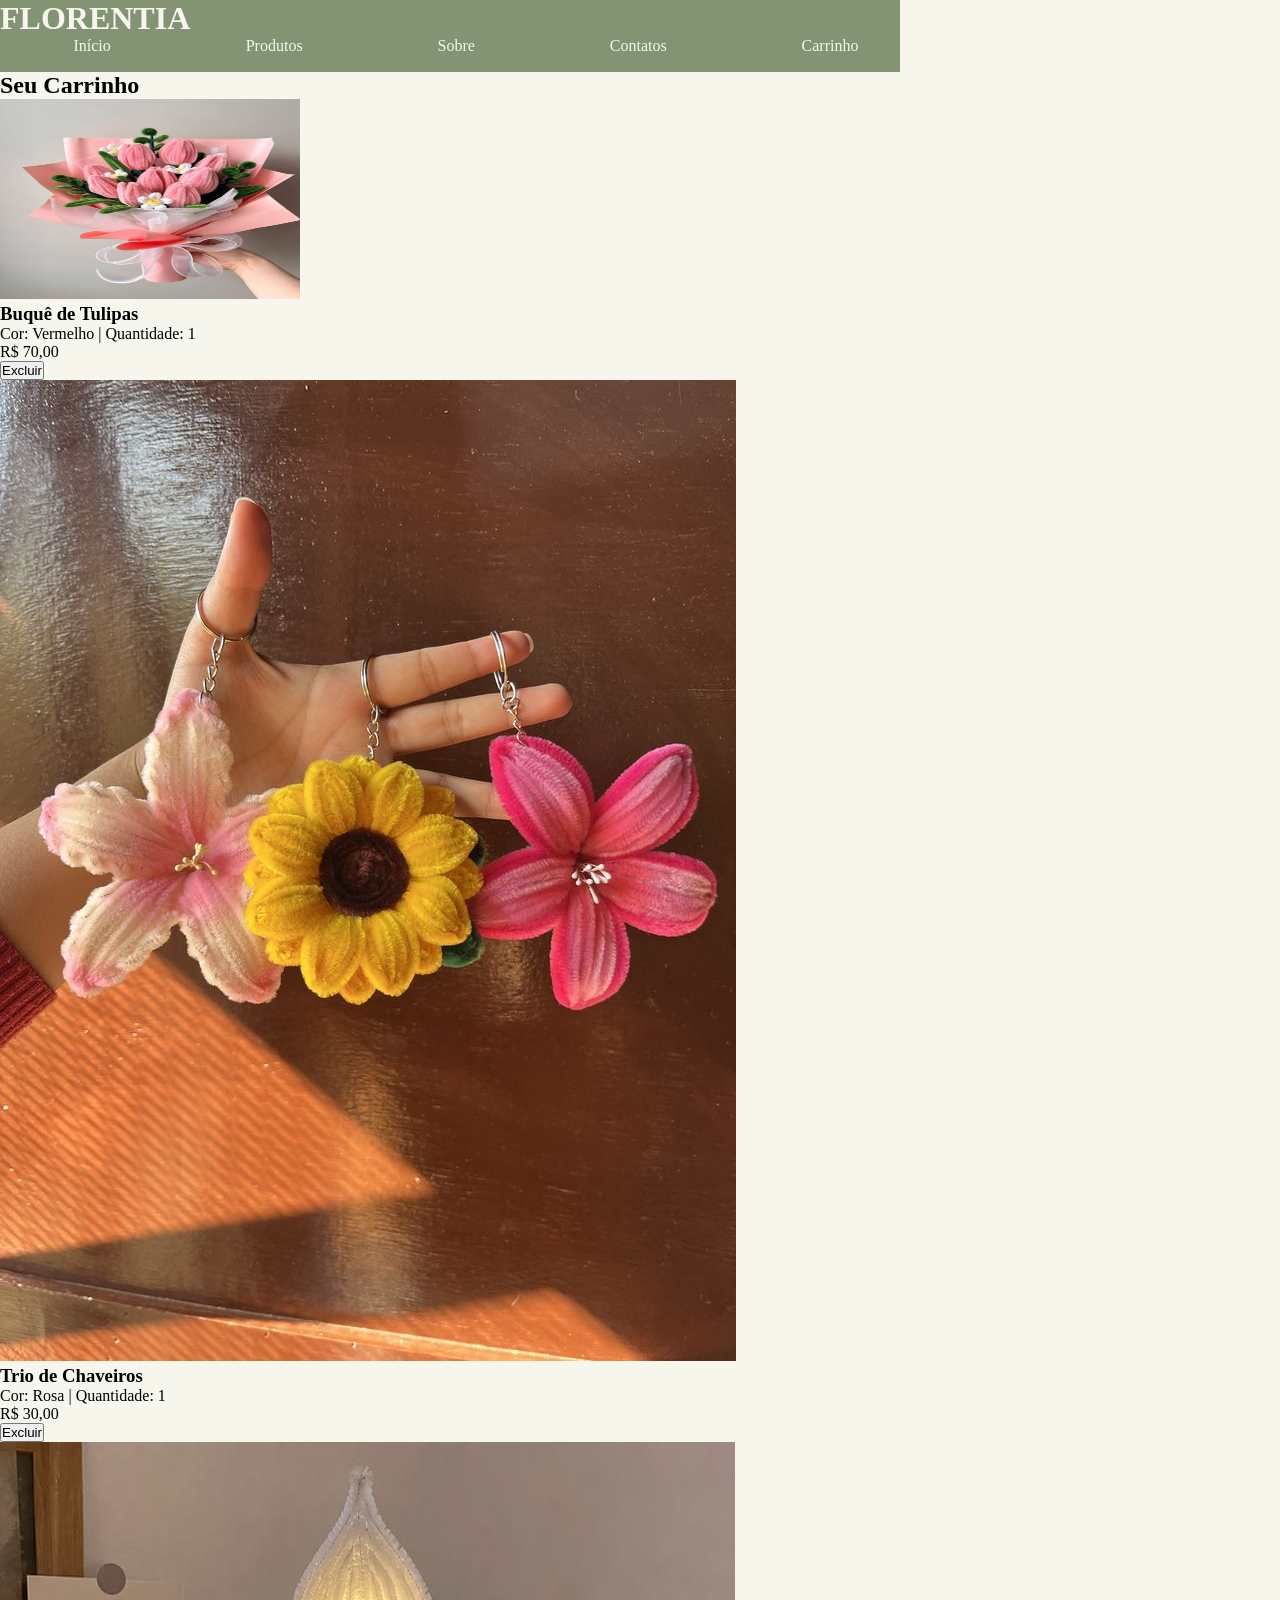
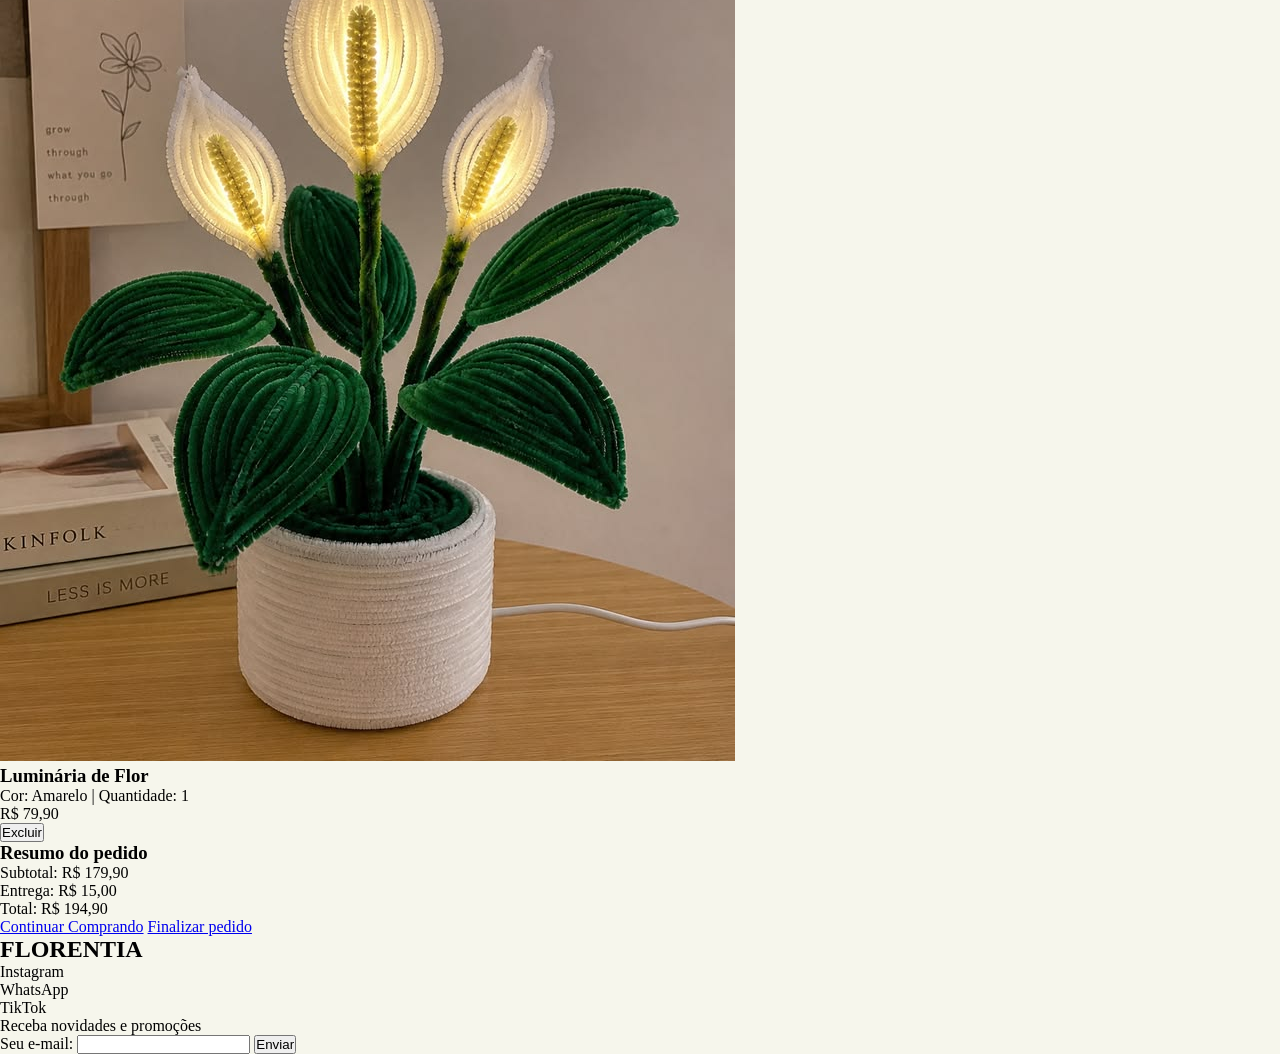
<file: html/carrinho.html>
<!DOCTYPE html>
<html lang="pt-br">

<head>
    <meta charset="UTF-8">
    <meta name="viewport" content="width=device-width, initial-scale=1.0">
    <title>Carrinho</title>
    <link rel="stylesheet" href="../css/style.css">
</head>

<body>

    <header>

        <h1 class="logo">FLORENTIA</h1>

        <nav>
            <ul class="menu">
                <li><a href="index.html">Início</a></li>
                <li><a href="produto.html">Produtos</a></li>
                <li><a href="sobre.html">Sobre</a></li>
                <li><a href="contato.html">Contatos</a></li>
                <li><a href="carrinho.html">Carrinho</a></li>

            </ul>
        </nav>

    </header>

    <main>

        <h2>Seu Carrinho</h2>

        <section>

            <article>

                <img src="img/buque_tulipa.jpeg" alt="Buquê de Tulipas"  width="300px" height="200">

                <div>
                    <h3>Buquê de Tulipas</h3>
                    <p>Cor: Vermelho | Quantidade: 1</p>
                </div>
 
                <p>R$ 70,00</p>

                <button type="button">Excluir</button>

            </article>

            <article>

                <img src="img/chaveiros.jpg" alt="Trio de Chaveiros">

                <div>
                    <h3>Trio de Chaveiros</h3>
                    <p>Cor: Rosa | Quantidade: 1</p>
                </div>

                <p>R$ 30,00</p>

                <button type="button">Excluir</button>

            </article>

            <article>

                <img src="img/Vaso_copodleite.jpeg" alt="Luminária de Flor">

                <div>
                    <h3>Luminária de Flor</h3>
                    <p>Cor: Amarelo | Quantidade: 1</p>
                </div>

                <p>R$ 79,90</p>

                <button type="button">Excluir</button>

            </article>

        </section>

        <section>

            <h3>Resumo do pedido</h3>

            <div>
                <p>Subtotal: R$ 179,90</p>
                <p>Entrega: R$ 15,00</p>
                <p>Total: R$ 194,90</p>
            </div>

        </section>

        <section>

            <a href="produto.html">Continuar Comprando</a>

            <a href="finalizar.html">Finalizar pedido</a>

        </section>

    </main>

    <footer>

        <h2>FLORENTIA</h2>

        <div>
            <p>Instagram</p>
            <p>WhatsApp</p>
            <p>TikTok</p>
        </div>

        <div>
            <p>Receba novidades e promoções</p>

            <form>
                <label for="email">Seu e-mail:</label>
                <input type="email" id="email" name="email">

                <button type="submit">Enviar</button>
            </form>
        </div>

    </footer>

</body>
</html>
</file>
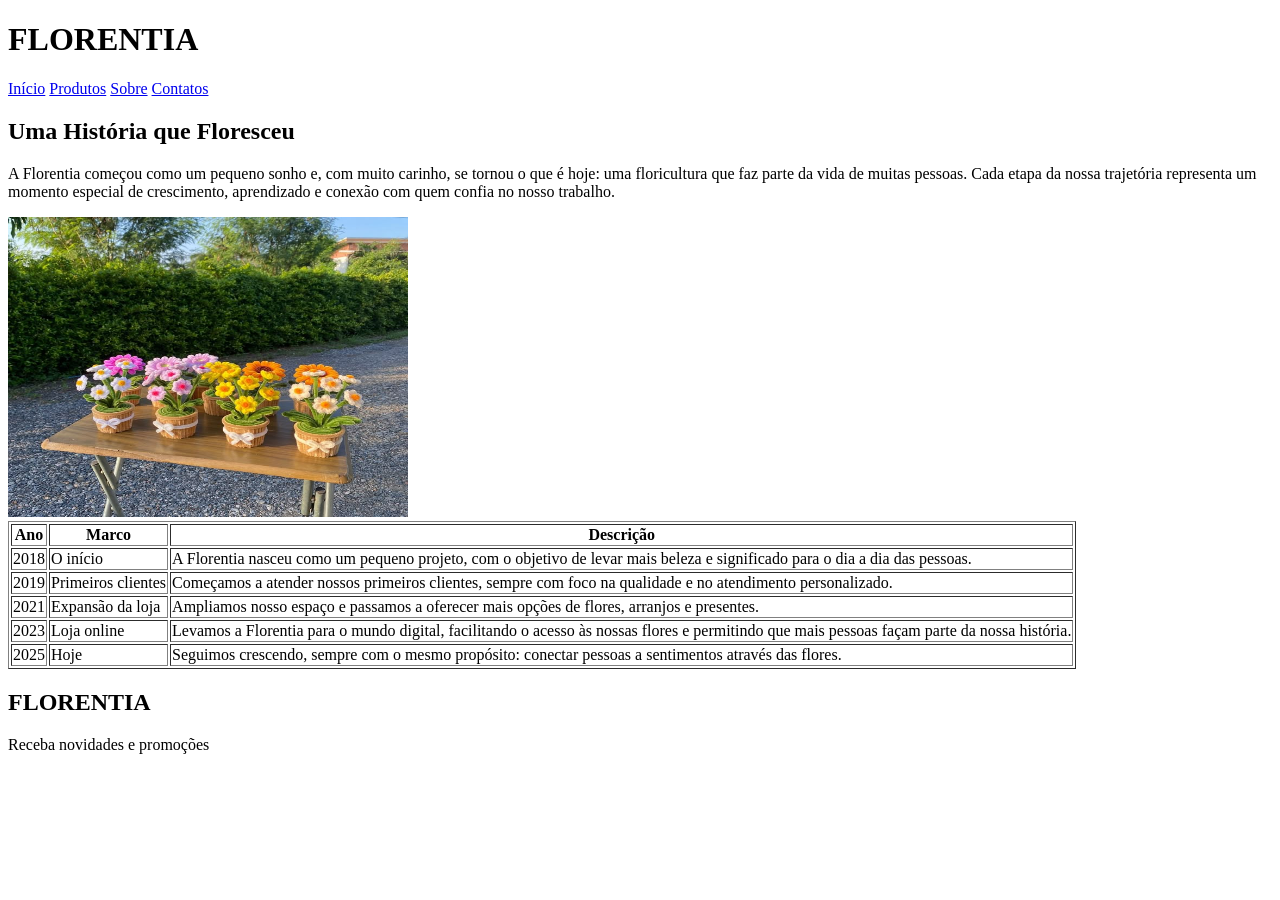
<file: html/sobre.html>
<!DOCTYPE html>
<html lang="pt-br">
<head>
    <meta charset="UTF-8">
    <meta name="viewport" content="width=device-width, initial-scale=1.0">
    <title>Sobre nós</title>
</head>

<body>

    <header>
        <h1>FLORENTIA</h1>

        <nav>
            <a href="index.html">Início</a>
            <a href="produto.html">Produtos</a>
            <a href="sobre.html">Sobre</a>
            <a href="contato.html">Contatos</a>
        </nav>
    </header>

    <main>

        <section>
            <h2>Uma História que Floresceu</h2>

            <p>
                A Florentia começou como um pequeno sonho e,
                com muito carinho, se tornou o que é hoje:
                uma floricultura que faz parte da vida de
                muitas pessoas. Cada etapa da nossa trajetória
                representa um momento especial de crescimento,
                aprendizado e conexão com quem confia no
                nosso trabalho.
            </p>

            <img src="img/imagem_sobre_nos.jpg" alt="Flores da Florentia" width="400" height="300">
        </section>

        <section>

            <table border="1">

                <tr>
                    <th>Ano</th>
                    <th>Marco</th>
                    <th>Descrição</th>
                </tr>

                <tr>
                    <td>2018</td>
                    <td>O início</td>
                    <td>
                        A Florentia nasceu como um pequeno projeto,
                        com o objetivo de levar mais beleza e
                        significado para o dia a dia das pessoas.
                    </td>
                </tr>

                <tr>
                    <td>2019</td>
                    <td>Primeiros clientes</td>
                    <td>
                        Começamos a atender nossos primeiros clientes,
                        sempre com foco na qualidade e no atendimento
                        personalizado.
                    </td>
                </tr>

                <tr>
                    <td>2021</td>
                    <td>Expansão da loja</td>
                    <td>
                        Ampliamos nosso espaço e passamos a oferecer
                        mais opções de flores, arranjos e presentes.
                    </td>
                </tr>

                <tr>
                    <td>2023</td>
                    <td>Loja online</td>
                    <td>
                        Levamos a Florentia para o mundo digital,
                        facilitando o acesso às nossas flores e
                        permitindo que mais pessoas façam parte
                        da nossa história.
                    </td>
                </tr>

                <tr>
                    <td>2025</td>
                    <td>Hoje</td>
                    <td>
                        Seguimos crescendo, sempre com o mesmo
                        propósito: conectar pessoas a sentimentos
                        através das flores.
                    </td>
                </tr>

            </table>

        </section>

    </main>

    <footer>
        <h2>FLORENTIA</h2>
        <p>Receba novidades e promoções</p>
    </footer>

</body>
</html>
</body>
</html>
</file>
<file: css/style.css>
* {
    margin: 0;
    padding: 0;
}

header {
    background-color: #839474;
    height: 8vh;
    width: 100vh;

}
body {
    background-color: #f6f6ec;
}
h1 {
    color: #f6f6ec;
}
.menu {

    display: flex;
    gap: 20px;
    list-style: none;
    flex-direction: row;
    flex-wrap: nowrap;
    justify-content: space-around;
    align-items: center;
    
}
.menu a{
    text-decoration: none;
    color: #f6f6ec;
    margin-left: 32px;
}
</file>
